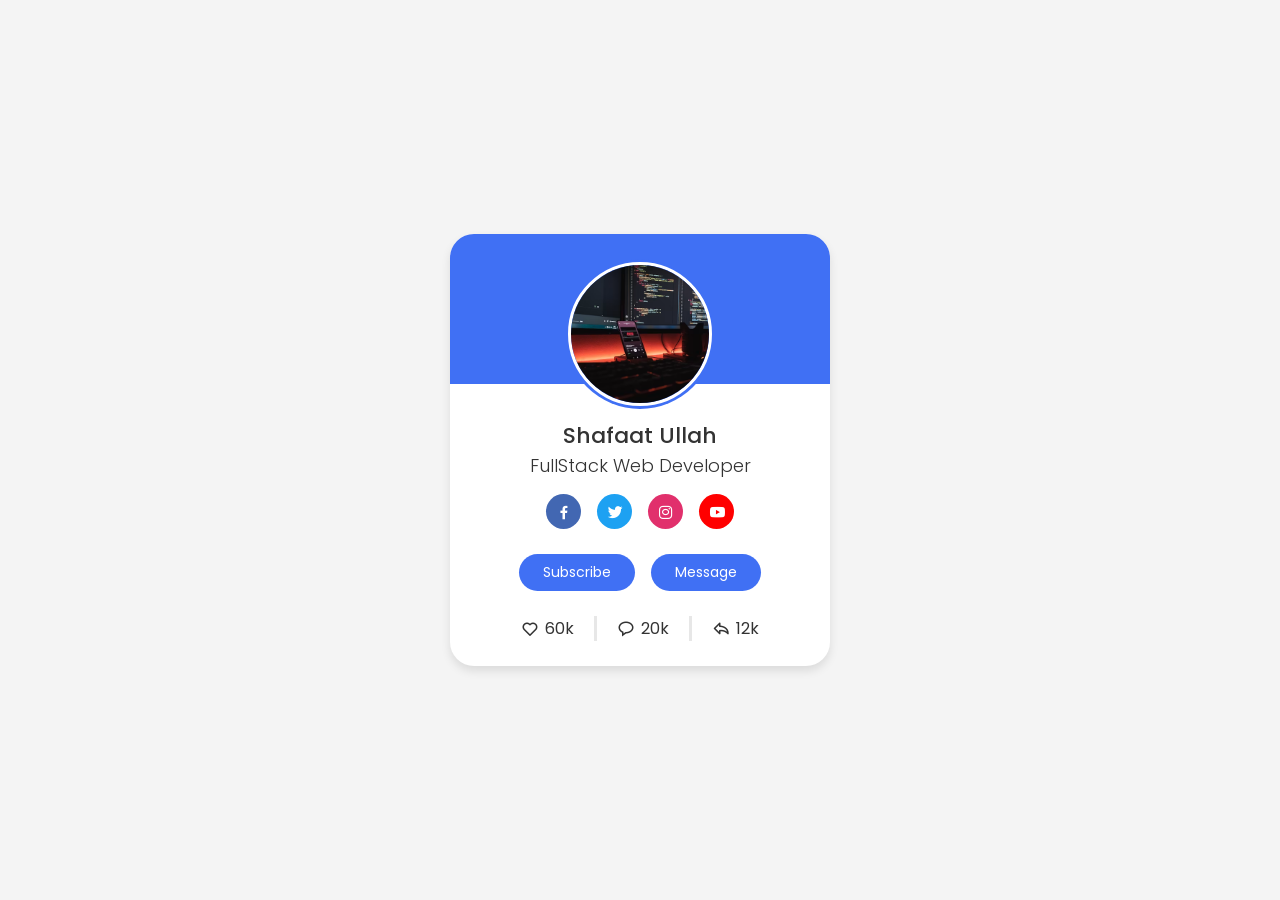
<file: 1 - Profile Card/index.html>
<!DOCTYPE html>
<html lang="en">
<head>
    <meta charset="UTF-8">
    <meta name="viewport" content="width=device-width, initial-scale=1.0">
    <title>Profile Card</title>
    <link href="https://unpkg.com/boxicons@2.1.2/css/boxicons.min.css" rel="stylesheet">
    <link rel="stylesheet" href="style.css">
</head>
<body>
    <div class="profile-card">
        <div class="profile-photo">
            <img src="photo-1.avif" alt="My Profile Pic">
        </div>
        <div class="intro">
            <span class="name">Shafaat Ullah</span>
            <span class="job">FullStack Web Developer</span>
        </div>
        <div class="social-media">
            <a href="#" style="background: #4267b2;" class="link">
                <i class="bx bxl-facebook"></i>
            </a>
            <a href="#" style="background: #1da1f2;" class="link">
                <i class="bx bxl-twitter"></i>
            </a>
            <a href="#" style="background: #e1306c;" class="link">
                <i class="bx bxl-instagram"></i>
            </a>
            <a href="#" style="background: #ff0000;" class="link">
                <i class="bx bxl-youtube"></i>
            </a>
        </div>
        <div class="buttons">
            <button class="button">Subscribe</button>
            <button class="button">Message</button>
        </div>
        <div class="analytics">
            <div class="analysis">
                <i class="bx bx-heart"></i>
                <span>60k</span>
            </div>
            <div class="analysis">
                <i class="bx bx-message-rounded"></i>
                <span>20k</span>
            </div>
            <div class="analysis">
                <i class="bx bx-share"></i>
                <span>12k</span>
            </div>
        </div>
    </div>
</body>
</html>
</file>
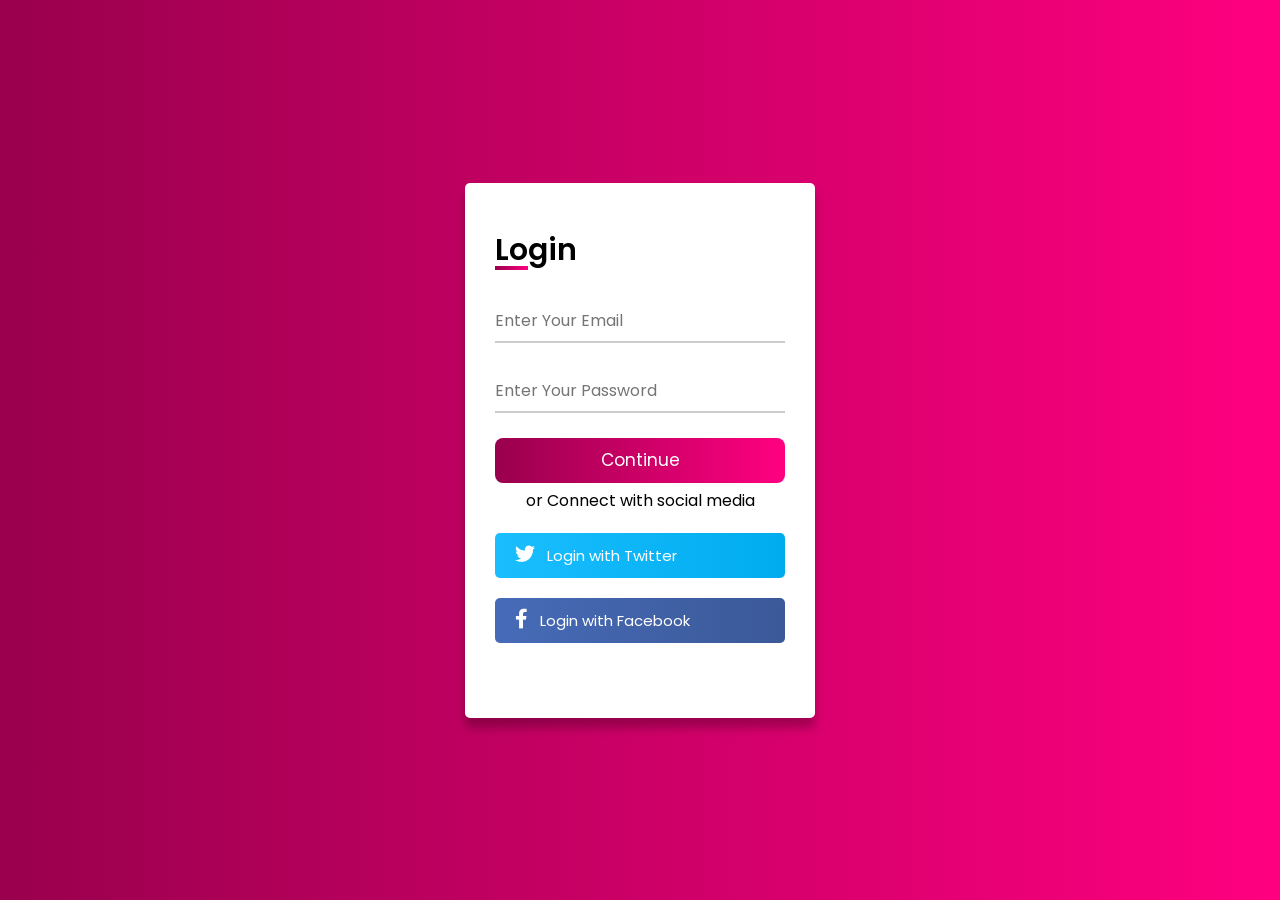
<file: 11 - Animated Login Form/index.html>
<!DOCTYPE html>
<html lang="en">
<head>
    <meta charset="UTF-8">
    <meta name="viewport" content="width=device-width, initial-scale=1.0">
    <title>Animated Login Form</title>
    <link rel="stylesheet" href="style.css">
    <link rel="stylesheet" href="https://cdnjs.cloudflare.com/ajax/libs/font-awesome/5.15.2/css/all.min.css"/>
</head>
<body>
    <div class="container">
        <form action="#">
            <div class="title">Login</div>
            <div class="input-box">
                <input type="text" placeholder="Enter Your Email">
                <div class="underline"></div>
            </div>
            <div class="input-box">
                <input type="password" placeholder="Enter Your Password">
                <div class="underline"></div>
            </div>
            <div class="input-box button">
                <input type="submit" value="Continue">
            </div>
        </form>
        <div class="option">or Connect with social media</div>
        <div class="twitter">
            <a href="#"><i class="fab fa-twitter"></i>Login with Twitter</a>
        </div>
        <div class="facebook">
            <a href="#"><i class="fab fa-facebook-f"></i>Login with Facebook</a>
        </div>
    </div>
</body>
</html>
</file>
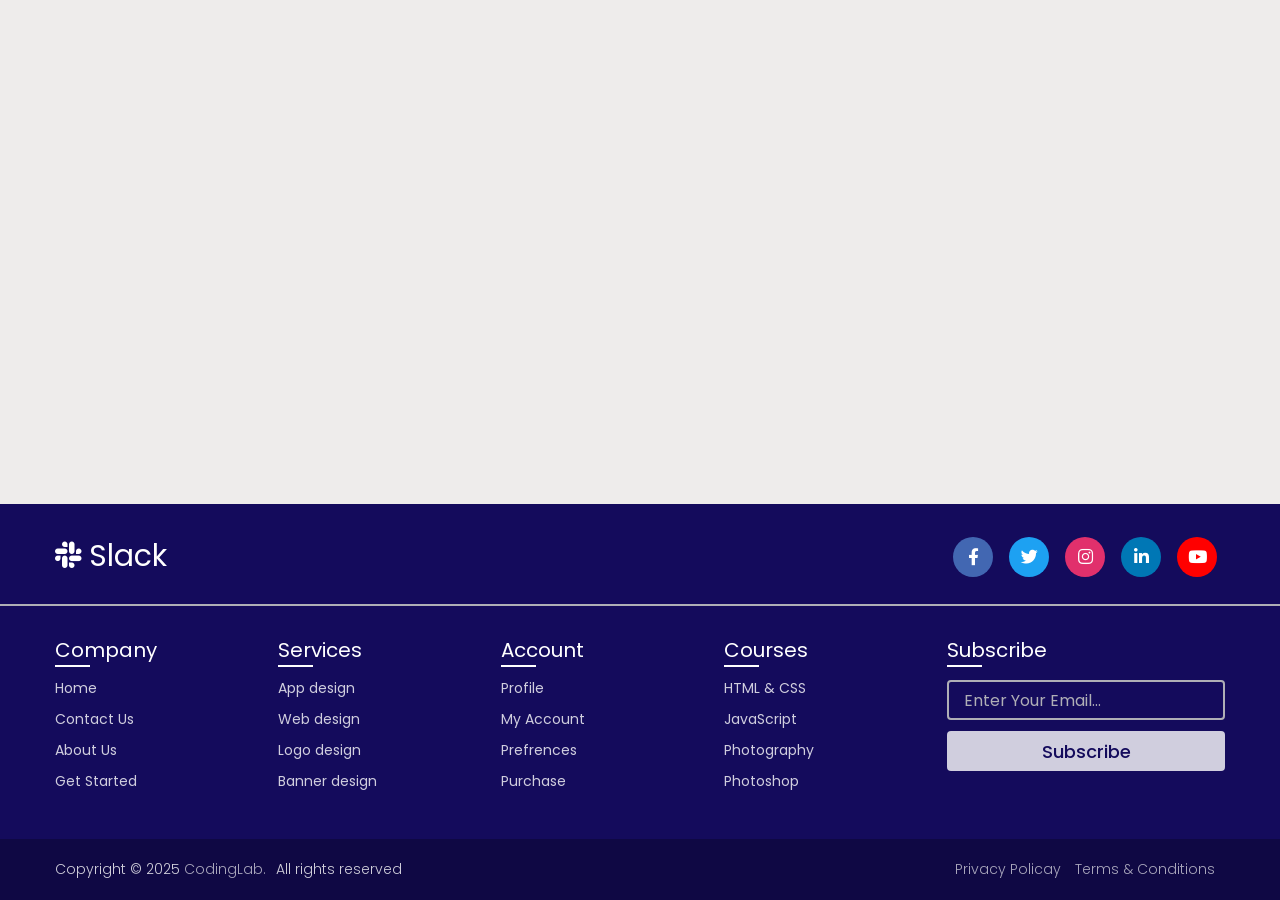
<file: 12 - Responsive Footer/index.html>
<!DOCTYPE html>
<html lang="en">
<head>
    <meta charset="UTF-8">
    <meta name="viewport" content="width=device-width, initial-scale=1.0">
    <title>Responsive Footer</title>
    <link rel="stylesheet" href="style.css">
    <link rel="stylesheet" href="https://cdnjs.cloudflare.com/ajax/libs/font-awesome/5.15.2/css/all.min.css"/>
</head>
<body>
    <footer>
        <div class="content">
            <div class="top">
                <div class="logo-details">
                    <i class="fab fa-slack"></i>
                    <span class="logo-name">Slack</span>
                </div>
                <div class="media-icons">
                    <a href="#"><i class="fab fa-facebook-f"></i></a>
                    <a href="#"><i class="fab fa-twitter"></i></a>
                    <a href="#"><i class="fab fa-instagram"></i></a>
                    <a href="#"><i class="fab fa-linkedin-in"></i></a>
                    <a href="#"><i class="fab fa-youtube"></i></a>
                </div>
            </div>
            <div class="link-boxes">
                <ul class="box">
                    <li class="link-name">Company</li>
                    <li><a href="#">Home</a></li>
                    <li><a href="#">Contact Us</a></li>
                    <li><a href="#">About Us</a></li>
                    <li><a href="#">Get Started</a></li>
                </ul>
                <ul class="box">
                    <li class="link-name">Services</li>
                    <li><a href="#">App design</a></li>
                    <li><a href="#">Web design</a></li>
                    <li><a href="#">Logo design</a></li>
                    <li><a href="#">Banner design</a></li>
                </ul>
                <ul class="box">
                    <li class="link-name">Account</li>
                    <li><a href="#">Profile</a></li>
                    <li><a href="#">My Account</a></li>
                    <li><a href="#">Prefrences</a></li>
                    <li><a href="#">Purchase</a></li>
                </ul>
                <ul class="box">
                    <li class="link-name">Courses</li>
                    <li><a href="#">HTML & CSS</a></li>
                    <li><a href="#">JavaScript</a></li>
                    <li><a href="#">Photography</a></li>
                    <li><a href="#">Photoshop</a></li>
                </ul>
                <ul class="box input-box">
                    <li class="link-name">Subscribe</li>
                    <li><input type="email" placeholder="Enter Your Email..."></li>
                    <li><input type="button" value="Subscribe"></li>
                </ul>
            </div>
        </div>
        <div class="bottom-details">
            <div class="bottom-text">
                <span class="copyright">Copyright &#169; 2025 <a href="#">CodingLab.</a>All rights reserved</span>
                <span class="privacy">
                    <a href="#">Privacy Policay</a>
                    <a href="#">Terms & Conditions</a>
                </span>
            </div>
        </div>
    </footer>
</body>
</html>
</file>
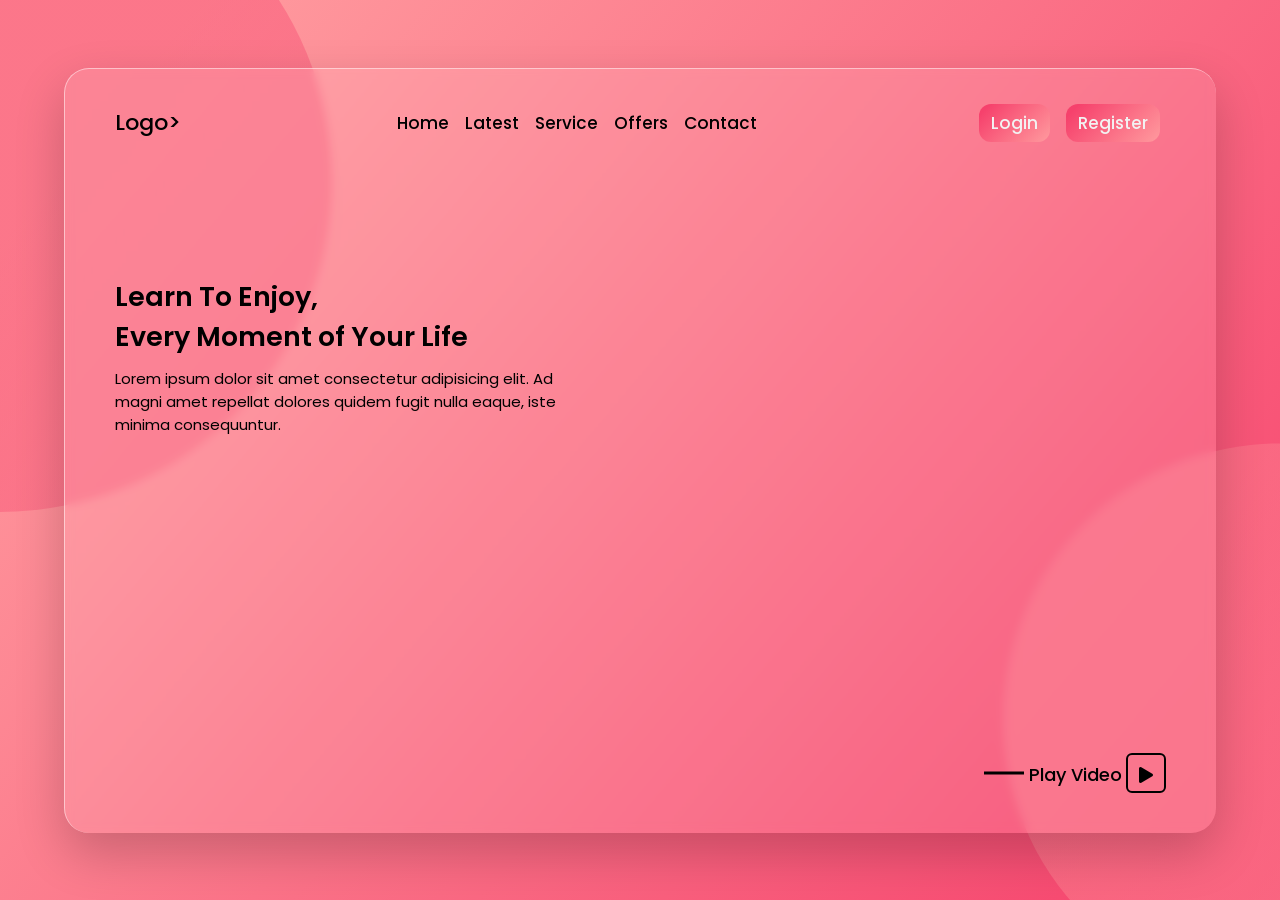
<file: 13 - Glassmorphism Website/index.html>
<!DOCTYPE html>
<html lang="en">
<head>
    <meta charset="UTF-8">
    <meta name="viewport" content="width=device-width, initial-scale=1.0">
    <title>GlassMorphism Site</title>
    <link rel="stylesheet" href="style.css">
    <link rel="stylesheet" href="https://cdnjs.cloudflare.com/ajax/libs/font-awesome/5.15.2/css/all.min.css"/>
</head>
<body>
    <header>
        <div class="navbar">
            <div class="logo"><a href="#">Logo></a></div>
            <ul>
                <li><a href="#">Home</a></li>
                <li><a href="#">Latest</a></li>
                <li><a href="#">Service</a></li>
                <li><a href="#">Offers</a></li>
                <li><a href="#">Contact</a></li>
            </ul>
            <div class="buttons">
                <input type="button" value="Login">
                <input type="button" value="Register">
            </div>
        </div>
        <div class="text-content">
            <h2>Learn To Enjoy, <br>Every Moment of Your Life</h2>
            <p>Lorem ipsum dolor sit amet consectetur adipisicing elit. Ad magni amet repellat dolores quidem fugit nulla eaque, iste minima consequuntur.</p>
        </div>
        <div class="play-button">
            <span class="play">Play Video</span>
            <i class="fas fa-play" onclick="click()"></i>
        </div>
    </header>
</body>
</html>
</file>
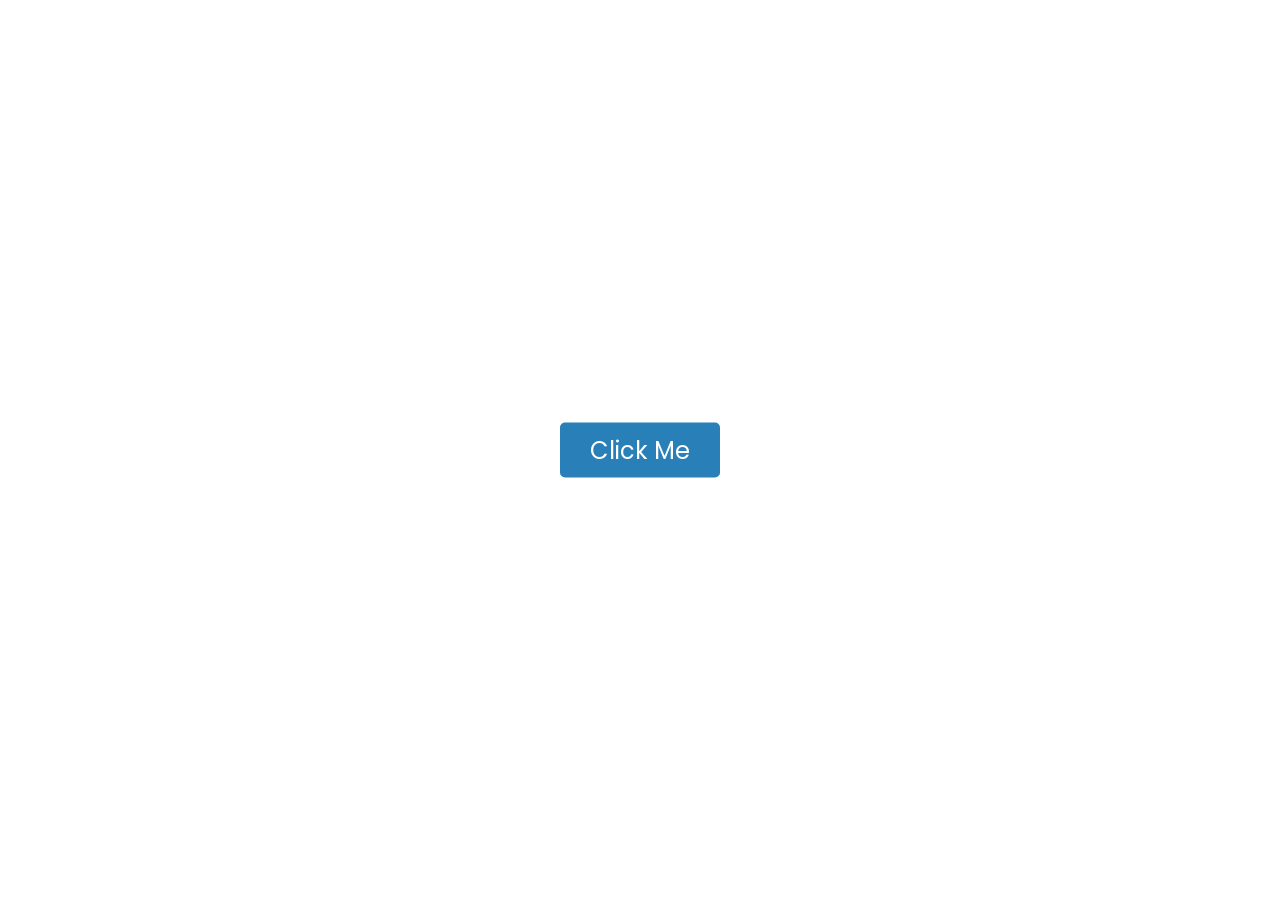
<file: 15 - Pop Up Model/index.html>
<!DOCTYPE html>
<html lang="en">
<head>
    <meta charset="UTF-8">
    <meta name="viewport" content="width=device-width, initial-scale=1.0">
    <title>Popup Model</title>
    <link rel="stylesheet" href="style.css">
    <link rel="stylesheet" href="https://cdnjs.cloudflare.com/ajax/libs/font-awesome/5.15.2/css/all.min.css"/>
</head>
<body>
    <input type="checkbox" id="check">
    <label class="show-btn" for="check">Click Me</label>
    <div class="background"></div>
    <div class="alert-box">
        <div class="icon">
            <i class="fas fa-exclamation"></i>
        </div>
        <header>Confirm</header>
        <p>Are you sure you want to permanentlyl delete this photo?</p>
        <div class="btns">
            <label for="check">Yes, Delete!</label>
            <label for="check">Cancel</label>
        </div>
    </div>
</body>
</html>
</file>
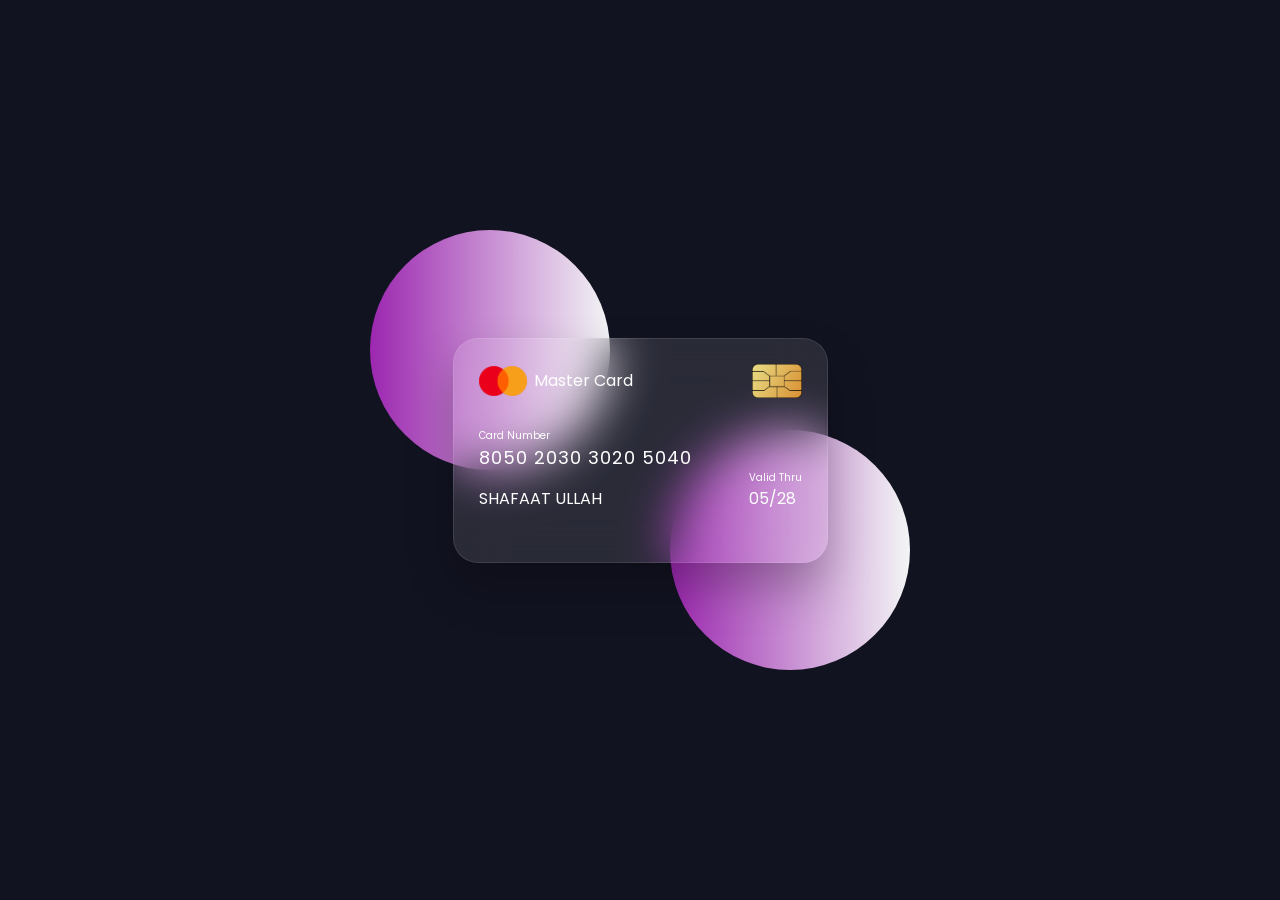
<file: 2- Flipping Card Ui/index.html>
<!DOCTYPE html>
<html lang="en">
<head>
    <meta charset="UTF-8">
    <meta name="viewport" content="width=device-width, initial-scale=1.0">
    <title>Flipping Card UI</title>
    <link rel="stylesheet" href="style.css">
</head>
<body>
    <section>
        <div class="container">
            <div class="card front-face">
                <header>
                    <span class="logo">
                        <img src="images/logo.png" alt="Logo">
                        <h5>Master Card</h5>
                    </span>
                    <img src="images/chip.png" class="chip" alt="Chip">
                </header>

                <div class="card-details">
                    <div class="name-number">
                        <h6>Card Number</h6>
                        <h5 class="number">8050 2030 3020 5040</h5>
                        <h5 class="name">SHAFAAT ULLAH</h5>
                    </div>

                    <div class="validity">
                        <h6>Valid Thru</h6>
                        <h5>05/28</h5>
                    </div>
                </div>
            </div>

            <div class="card back-face">
                <h6>
                    For customer service call +977 4343 3433 or email at mastercard@gmail.com
                </h6>
                <span class="magnetic-strip"></span>
                <div class="signature"><i>005</i></div>
                <h5>Lorem ipsum dolor sit amet consectetur adipisicing elit. Dicta deserunt doloremque a, quos, perferendis architecto deleniti incidunt quis sint quo ratione veritatis eum vel rerum. Soluta, rerum? Earum, minus a.
                </h5>
            </div>
        </div>
    </section>
</body>
</html>
</file>
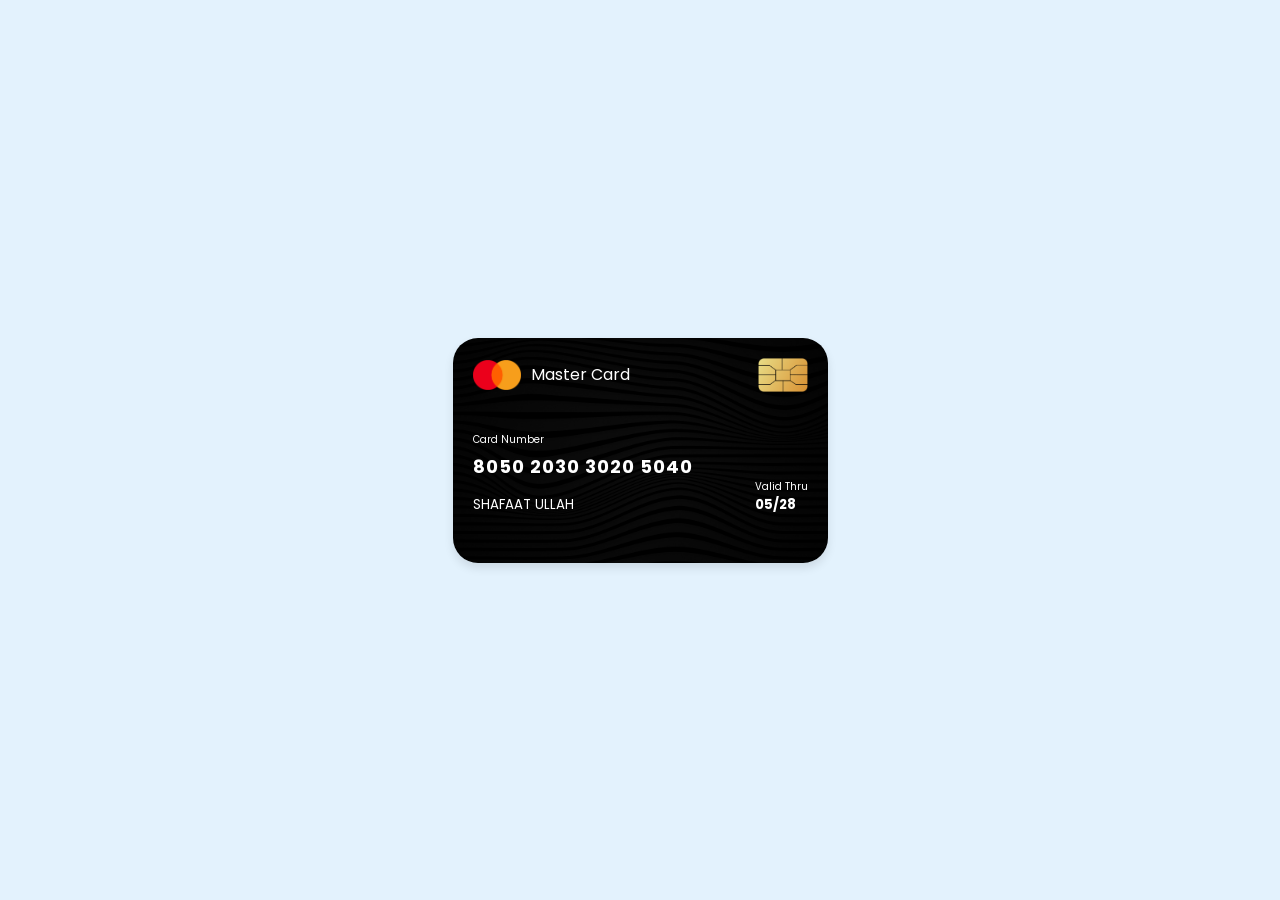
<file: 3 - Credit Card Ui/index.html>
<!DOCTYPE html>
<html lang="en">
<head>
    <meta charset="UTF-8">
    <meta name="viewport" content="width=device-width, initial-scale=1.0">
    <title>Credit Card Ui</title>
    <link rel="stylesheet" href="style.css">
</head>
<body>
    <div class="container">
        <div class="card">
            <header>
                    <span class="logo">
                        <img src="images/logo.png" alt="Logo">
                        <h5>Master Card</h5>
                    </span>
                    <img src="images/chip.png" class="chip" alt="Chip">  
            </header>

            <div class="card-detail">
                <div class="name-number">
                    <h6>Card Number</h6>
                    <h5 class="number">8050 2030 3020 5040</h5>
                    <h5 class="name">SHAFAAT ULLAH</h5>
                </div>

                <div class="validity">
                    <h6>Valid Thru</h6>
                    <h5>05/28</h5>
                </div>
            </div>
        </div>
    </div>
</body>
</html>
</file>
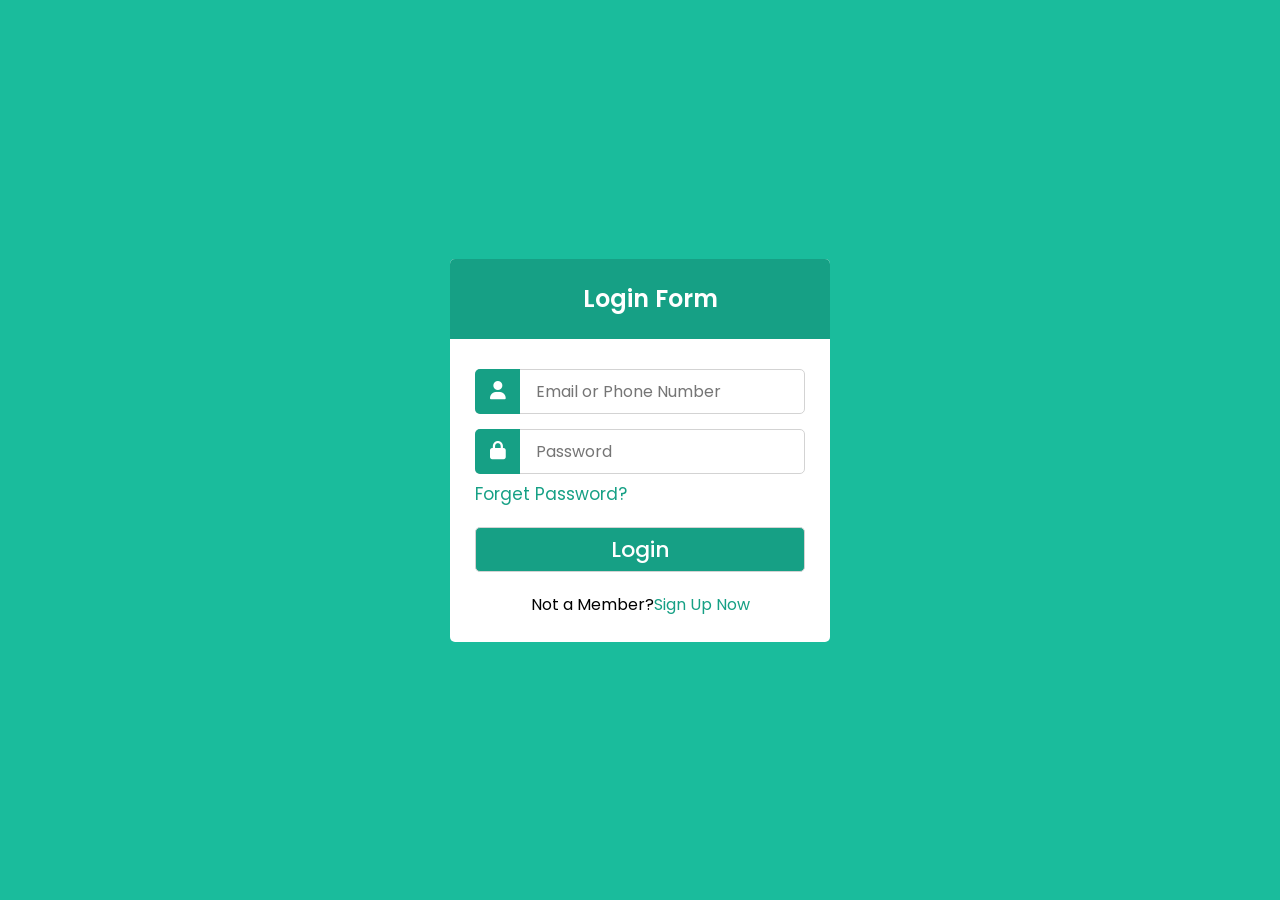
<file: 5 - Login Form/index.html>
<!DOCTYPE html>
<html lang="en">
<head>
    <meta charset="UTF-8">
    <meta name="viewport" content="width=device-width, initial-scale=1.0">
    <title>Login Form</title>
    <link rel="stylesheet" href="style.css">
    <!-- Font Awesome CDN link for icons -->
    <link rel="stylesheet" href="https://cdnjs.cloudflare.com/ajax/libs/font-awesome/6.6.0/css/all.min.css" />
</head>
<body>
    <div class="wrapper">
        <div class="title">
            <span>Login Form</span>
        </div>
        <form action="#">
            <div class="row">
                <i class="fas fa-user"></i>
                <input type="email" placeholder="Email or Phone Number" required>
            </div>
            <div class="row">
                <i class="fas fa-lock"></i>
                <input type="email" placeholder="Password" required>
            </div>
            <div class="pass">
                <a href="#">Forget Password?</a>
            </div>
            <div class="row button">
                <input type="submit" value="Login">
            </div>
            <div class="signup-link">Not a Member?<a href="#">Sign Up Now</a></div>
        </form>
    </div>
</body>
</html>
</file>
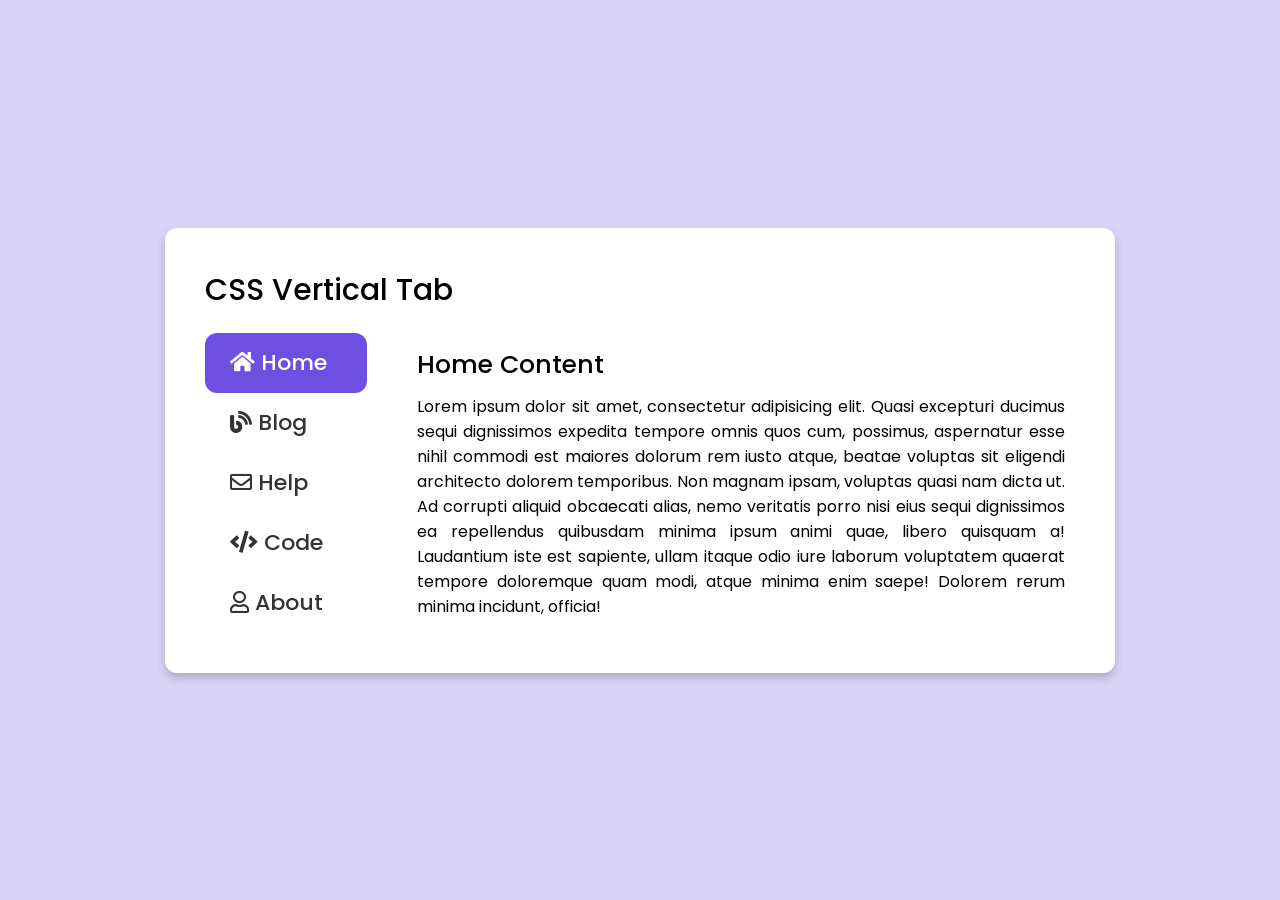
<file: 9 - Tab/index.html>
<!DOCTYPE html>
<html lang="en">
<head>
    <meta charset="UTF-8">
    <meta name="viewport" content="width=device-width, initial-scale=1.0">
    <title>Tab</title>
    <link rel="stylesheet" href="style.css">
    <!-- Fontawesome CDN Link -->
    <link rel="stylesheet" href="https://cdnjs.cloudflare.com/ajax/libs/font-awesome/5.15.2/css/all.min.css"/>
</head>
<body>
    <div class="container">
        <div class="main-title">CSS Vertical Tab</div>
        <div class="content">
            <input type="radio" id="home" checked name="indicator">
            <input type="radio" id="blog" name="indicator">
            <input type="radio" id="help" name="indicator">
            <input type="radio" id="code" name="indicator">
            <input type="radio" id="about" name="indicator">
            <div class="list">
                <label for="home" class="home">
                    <i class="fas fa-home"></i>
                    <span class="topic">Home</span>
                </label>
                <label for="blog" class="blog">
                    <i class="fas fa-blog"></i>
                    <span class="topic">Blog</span>
                </label>
                <label for="help" class="help">
                    <i class="far fa-envelope"></i>
                    <span class="topic">Help</span>
                </label>
                <label for="code" class="code">
                    <i class="fas fa-code"></i>
                    <span class="topic">Code</span>
                </label>
                <label for="about" class="about">
                    <i class="far fa-user"></i>
                    <span class="topic">About</span>
                </label>
                <div class="indicator"></div>
            </div>

            <div class="text-content">
                <div class="home text">
                    <div class="title">Home Content</div>
                    <p>Lorem ipsum dolor sit amet, consectetur adipisicing elit. Quasi excepturi ducimus sequi dignissimos expedita tempore omnis quos cum, possimus, aspernatur esse nihil commodi est maiores dolorum rem iusto atque, beatae voluptas sit eligendi architecto dolorem temporibus. Non magnam ipsam, voluptas quasi nam dicta ut. Ad corrupti aliquid obcaecati alias, nemo veritatis porro nisi eius sequi dignissimos ea repellendus quibusdam minima ipsum animi quae, libero quisquam a! Laudantium iste est sapiente, ullam itaque odio iure laborum voluptatem quaerat tempore doloremque quam modi, atque minima enim saepe! Dolorem rerum minima incidunt, officia!</p>
                </div>
                <div class="blog text">
                    <div class="title">Blog Content</div>
                    <p>Lorem ipsum dolor sit amet, consectetur adipisicing elit. Quasi excepturi ducimus sequi dignissimos expedita tempore omnis quos cum, possimus, aspernatur esse nihil commodi est maiores dolorum rem iusto atque, beatae voluptas sit eligendi architecto dolorem temporibus. Non magnam ipsam, voluptas quasi nam dicta ut. Ad corrupti aliquid obcaecati alias, nemo veritatis porro nisi eius sequi dignissimos ea repellendus quibusdam minima ipsum animi quae, libero quisquam a! Laudantium iste est sapiente, ullam itaque odio iure laborum voluptatem quaerat tempore doloremque quam modi, atque minima enim saepe! Dolorem rerum minima incidunt, officia!</p>
                </div>
                <div class="help text">
                    <div class="title">Help Content</div>
                    <p>Lorem ipsum dolor sit amet, consectetur adipisicing elit. Quasi excepturi ducimus sequi dignissimos expedita tempore omnis quos cum, possimus, aspernatur esse nihil commodi est maiores dolorum rem iusto atque, beatae voluptas sit eligendi architecto dolorem temporibus. Non magnam ipsam, voluptas quasi nam dicta ut. Ad corrupti aliquid obcaecati alias, nemo veritatis porro nisi eius sequi dignissimos ea repellendus quibusdam minima ipsum animi quae, libero quisquam a! Laudantium iste est sapiente, ullam itaque odio iure laborum voluptatem quaerat tempore doloremque quam modi, atque minima enim saepe! Dolorem rerum minima incidunt, officia!</p>
                </div>
                <div class="code text">
                    <div class="title">Code Content</div>
                    <p>Lorem ipsum dolor sit amet, consectetur adipisicing elit. Quasi excepturi ducimus sequi dignissimos expedita tempore omnis quos cum, possimus, aspernatur esse nihil commodi est maiores dolorum rem iusto atque, beatae voluptas sit eligendi architecto dolorem temporibus. Non magnam ipsam, voluptas quasi nam dicta ut. Ad corrupti aliquid obcaecati alias, nemo veritatis porro nisi eius sequi dignissimos ea repellendus quibusdam minima ipsum animi quae, libero quisquam a! Laudantium iste est sapiente, ullam itaque odio iure laborum voluptatem quaerat tempore doloremque quam modi, atque minima enim saepe! Dolorem rerum minima incidunt, officia!</p>
                </div>
                <div class="about text">
                    <div class="title">About Content</div>
                    <p>Lorem ipsum dolor sit amet, consectetur adipisicing elit. Quasi excepturi ducimus sequi dignissimos expedita tempore omnis quos cum, possimus, aspernatur esse nihil commodi est maiores dolorum rem iusto atque, beatae voluptas sit eligendi architecto dolorem temporibus. Non magnam ipsam, voluptas quasi nam dicta ut. Ad corrupti aliquid obcaecati alias, nemo veritatis porro nisi eius sequi dignissimos ea repellendus quibusdam minima ipsum animi quae, libero quisquam a! Laudantium iste est sapiente, ullam itaque odio iure laborum voluptatem quaerat tempore doloremque quam modi, atque minima enim saepe! Dolorem rerum minima incidunt, officia!</p>
                </div>
                </div>
        </div>
    </div>
</body>
</html>
</file>
<file: 1 - Profile Card/style.css>
@import url("https://fonts.googleapis.com/css2?family=Poppins:wght@300;400;500;600&display=swap");
*{
    margin: 0;
    padding: 0;
    box-sizing: border-box;
    font-family: "Poppins", sans-serif;
}
body{
    width: 100%;
    height: 100vh;
    display: flex;
    align-items: center;
    justify-content: center;
    background: #f4f4f4;
}
.profile-card{
    position: relative;
    max-width: 380px;
    width: 100%;
    display: flex;
    flex-direction: column;
    align-items: center;
    background-color: #fff;
    border-radius: 24px;
    padding: 25px;
    z-index: 2;
    box-shadow: 0 5px 10px rgba(0, 0, 0, 0.1);
}
.profile-card::before{
    content: '';
    position: absolute;
    top: 0;
    width: 100%;
    height: 150px;
    background-color: #4070f4;
    border-radius: 24px 24px 0 0;
    z-index: -1;
}
.profile-photo{
    width: 150px;
    height: 150px;
    background: #4070f4;
    padding: 3px;
    border-radius: 50%;
    margin-bottom: 10px;
    img{
        width: 100%;
        height: 100%;
        object-fit: cover;
        border-radius: 50%;
        border: 3px solid #fff;
    }
}
.intro{
    display: flex;
    flex-direction: column;
    align-items: center;
    color: #333;
    .name{
        font-size: 22px;
        font-weight: 500;
    }
    .job{
        font-size: 18px;
        font-weight: 300;
    }
}
.social-media{
    display: flex;
    align-items: center;
    margin-top: 15px;
}
.social-media .link{
    display: flex;
    align-items: center;
    justify-content: center;
    width: 35px;
    height: 35px;
    border-radius: 50%;
    font-size: 18px;
    color: #fff;
    text-decoration: none;
    margin: 0 8px;
}
.buttons{
    display: flex;
    align-items: center;
    margin-top: 25px;
}
.buttons button{
    font-size: 14px;
    font-weight: 400;
    padding: 8px 24px;
    border-radius: 24px;
    border: none;
    background-color: #4070f4;
    color: #fff;
    margin: 0 8px;
    cursor: pointer;
    transition: all 0.3s ease;
    &:hover{
        background-color: #0e4bf1;
    }
}
.analytics{
    margin-top: 25px;
    display: flex;
    align-items: center;
}
.analysis{
    display: flex;
    align-items: center;
    padding: 0 20px;
    color: #333;
    border-right: 3px solid #e7e7e7;
    i{
        font-size: 18px;
        margin-right: 6px;
    }
}
.analysis:last-child{
    border: none;
}
</file>
<file: 11 - Animated Login Form/style.css>
@import url('https://fonts.googleapis.com/css2?family=Poppins:wght@200;300;400;500;600;700&display=swap');
*{
  margin: 0;
  padding: 0;
  box-sizing: border-box;
  font-family: 'Poppins',sans-serif;
}
html,body{
    display: grid;
    place-items: center;
    height: 100vh;
    width: 100%;
    background: linear-gradient(to right, #99004D 0%, #ff0080 100%);
}
.container{
    max-width: 350px;
    width: 100%;
    background: #fff;
    padding: 25px 30px;
    border-radius: 5px;
    box-shadow: 0 10px 10px rgba(0, 0, 0, 0.25);
}
.title{
    font-size: 30px;
    font-weight: 600;
    margin: 20px 0 10px 0;
    position: relative;
}
.title::after{
    content: '';
    position: absolute;
    left: 0;
    bottom: 3px;
    width: 33px;
    height: 4px;
    background: linear-gradient(to right, #99004D 0%, #ff0080 100%);
}
.input-box{
    position: relative;
    width: 100%;
    height: 45px;
    margin-top: 25px;
}
.input-box input{
    width: 100%;
    height: 100%;
    border: none;
    outline: none;
    font-size: 16px;
}
.underline::before{
    content: '';
    position: absolute;
    left: 0;
    bottom: 0;
    width: 100%;
    height: 2px;
    background-color: #ccc;
}
.underline::after{
    content: '';
    position: absolute;
    left: 0;
    bottom: 0;
    width: 100%;
    height: 2px;
    background: linear-gradient(to right, #99004D 0%, #ff0080 100%);
    transform: scaleX(0);
    transform-origin: left;
    transition: all 0.3s ease;
}
.input-box input:focus ~ .underline::after{
    transform: scaleX(1);
    transform-origin: left;
}
.button input{
    font-size: 17px;
    color: #fff;
    border-radius: 8px;
    background: linear-gradient(to right, #99004D 0%, #ff0080 100%);
    cursor: pointer;
    transition: all 0.3s ease;
    &:hover{
        background: linear-gradient(to left, #99004D 0%, #ff0080 100%);
        letter-spacing: 1px;
    }
}
.option{
    font-size: 16px;
    margin-top: 5px;
    text-align: center;
}
.twitter a, .facebook a{
    display: block;
    height: 45px;
    width: 100%;
    font-size: 15px;
    text-decoration: none;
    color: #fff;
    padding-left: 20px;
    line-height: 45px;
    border-radius: 5px;
}
.twitter i, .facebook i{
    padding-right: 12px;
    font-size: 20px;
}
.twitter a{
    margin: 20px 0 15px 0;
    background: linear-gradient(to left, #00acee 0%, #1abeff 100%);
}
.twitter a:hover{
    background: linear-gradient(to right, #00acee 0%, #1abeff 100%);
}
.facebook a{
    margin: 20px 0 50px 0;
    background: linear-gradient(to left, #3b5998 0%, #476bb8 100%);
}
.facebook a:hover{
    background: linear-gradient(to right, #3b5998 0%, #476bb8 100%);
}
</file>
<file: 12 - Responsive Footer/style.css>
@import url('https://fonts.googleapis.com/css2?family=Poppins:wght@200;300;400;500;600;700&display=swap');
*{
  margin: 0;
  padding: 0;
  box-sizing: border-box;
  font-family: 'Poppins',sans-serif;
}
body{
    height: 100vh;
    width: 100%;
    background: #EEECEB;
}
footer{
    position: fixed;
    bottom: 0;
    left: 0;
    width: 100%;
    background: #140B5C;
}
footer::before{
    content: '';
    position: absolute;
    top: 100px;
    height: 1.5px;
    width: 100%;
    background: #AFAFB6;
}
.content{
    max-width: 1250px;
    margin: auto;
    padding: 30px 40px 40px 40px;
}
.top{
    display: flex;
    align-items: center;
    justify-content: space-between;
    margin-bottom: 50px;
}
.logo-details{
    font-size: 30px;
    color: #fff;
}
.media-icons{
    display: flex;
}
.media-icons a{
    width: 40px;
    height: 40px;
    margin: 0 8px;
    border-radius: 50%;
    color: #fff;
    font-size: 17px;
    text-align: center;
    line-height: 40px;
    text-decoration: none;
    transition: all 0.3s ease;
}
.media-icons a:first-child {
    background-color: #4267B2;
    &:hover{
        color: #4267B2;
        background: #fff;
    }
}
.media-icons a:nth-child(2){
    background-color: #1DA1F2;
    &:hover{
        color: #1DA1F2;
        background: #fff;
    }
}
.media-icons a:nth-child(3){
    background-color: #E1306C;
    &:hover{
        color: #E1306C;
        background: #fff;
    }
}
.media-icons a:nth-child(4){
    background-color: #0077B5;
    &:hover{
        color: #0077B5;
        background: #fff;
    }
}
.media-icons a:nth-child(5){
    background-color: #FF0000;
    &:hover{
        color: #FF0000;
        background: #fff;
    }
}
.link-boxes{
    display: flex;
    justify-content: space-between;
}
.box{
    width: calc(100%/5 - 10px);
}
.box li{
    list-style: none;
    margin: 6px 0;
}
.box li a{
    text-decoration: none;
    font-size: 14px;
    font-weight: 400;
    color: #fff;
    opacity: 0.8;
    transition: all 0.3s ease;
}
.box li a:hover{
    opacity: 1;
    text-decoration: underline;
}

.box .link-name{
    color: #fff;
    font-size: 20px;
    font-weight: 400;
    margin-bottom: 10px;
    position: relative;
}
.box .link-name::before{
    content: '';
    position: absolute;
    left: 0;
    bottom: -2px;
    height: 2px;
    width: 35px;
    background-color: #fff;
}
.input-box{
    margin-right: 55px;
}
.input-box input{
    height: 40px;
    width: calc(100% + 55px);
    outline: none;
    border: 2px solid #AFAFB6;
    border-radius: 4px;
    background: #140B5C;
    padding: 0 15px;
    font-size: 15px;
    color: #fff;
    margin-top: 5px;
}
.input-box input::placeholder{
    color: #AFAFB6;
    font-size: 16px;
}
.input-box input[type = "button"]{
    background: #fff;
    color: #140B5C;
    border: none;
    font-size: 18px;
    font-weight: 500;
    margin: 5px 0;
    opacity: 0.8;
    transition: all 0.3s ease;
    cursor: pointer;
    &:hover{
        opacity: 1;
    }
}
.bottom-details{
    width: 100%;
    background: #0F0844;
}
.bottom-text{
    max-width: 1250px;
    width: 100%;
    margin: auto;
    padding: 20px 40px;
    display: flex;
    align-items: center;
    justify-content: space-between;
}
.bottom-text span, .bottom-text a{
    font-size: 14px;
    font-weight: 300;
    color: #fff;
    opacity: 0.8;
    text-decoration: none;
    transition: all 0.3s ease;
}
.bottom-text a{
    margin-right: 10px;
}
.bottom-text a:hover{
    opacity: 1;
    text-decoration: underline;
}

@media  (max-width: 900px){
    footer{
        position: relative;
    }
    .link-boxes{
        flex-wrap: wrap;
    }
    .input-box{
        width: 40%;
        margin-top: 10px;
    }
}
@media  (max-width: 700px){
    .logo-details{
        font-size: 25px;
    }
    .media-icons a{
        height: 30px;
        width: 30px;
        line-height: 30px;
        font-size: 14px;
    }
    .box{
        width: calc(100%/3 - 10px);
    }
    .input-box{
        width: 60%;
    }
    .bottom-text span, .bottom-text a{
        font-size: 12px;
    }
}
@media  (max-width: 500px){
    .top{
        flex-direction: column;
    }
    footer::before{
        top: 145px;
    }
    .media-icons{
        margin-top: 16px;
    }
    .box{
        width: calc(100%/2 - 10px);
        margin: 6px 0;
    }
    .input-box{
        width: 80%;
    }
    .bottom-text span, .bottom-text a{
        font-size: 12px;
    }
}
</file>
<file: 13 - Glassmorphism Website/style.css>
@import url('https://fonts.googleapis.com/css2?family=Poppins:wght@200;300;400;500;600;700&display=swap');
*{
  margin: 0;
  padding: 0;
  box-sizing: border-box;
  font-family: 'Poppins',sans-serif;
  transition: all 0.3s ease;
}
body{
    display: flex;
    align-items: center;
    justify-content: center;
    height: 100vh;
    width: 100%;
    background: linear-gradient(130deg, #ff9a9e 10%, #F6416C 100%);
}
body::before,body::after{
    content: '';
    position: absolute;
    height: 100%;
    width: 100%;
    top: 0;
    left: 0;
    opacity: 0.4;
}
body::before{
    background: linear-gradient(130deg, #F6416C 10%, #ff9a9e 100%);
    clip-path: circle(30% at left 20%);
}
body::after{
    background: linear-gradient(130deg, #F6416C 10%, #ff9a9e 100%);
    clip-path: circle(25% at right 80%);
}
header{
    height: 85vh;
    width: 90%;
    margin: auto;
    background: rgba(255, 255, 255, 0.1);
    backdrop-filter: blur(5px);
    box-shadow: 0 20px 50px rgba(0, 0, 0, 0.2);
    border-top: 1px solid rgba(255, 255, 255, 0.5);
    border-left: 1px solid rgba(255, 255, 255, 0.5);
    border-radius: 25px;
    position: relative;
    z-index: 10;
}
.navbar{
    width: 100%;
    display: flex;
    align-items: center;
    justify-content: space-between;
    padding: 35px 50px;
}
.logo a{
    text-decoration: none;
    font-size: 22px;
    font-weight: 500;
    color: #000;
}
.navbar ul{
    display: flex;
}
.navbar ul li{
    list-style: none;
    margin: 0 8px;
}
.navbar ul li a{
    text-decoration: none;
    font-size: 17px;
    font-weight: 500;
    color: #000;
    &:hover{
        color: #fff;
    }
}
.buttons input{
    font-size: 17px;
    font-weight: 500;
    color: #f2f2f2;
    padding: 6px 12px;
    margin: 0 6px;
    outline: none;
    background: linear-gradient(135deg, #F6416C 10%, #ff9a9e 100%);
    border: none;
    border-radius: 12px;
    cursor: pointer;
    &:hover{
        transform: scale(0.97);
    }
}
.text-content{
    width: 40%;
    margin: 100px 0 0 50px;
}
.text-content h2{
    font-size: 27px;
    font-weight: 600;
}
.text-content p{
    margin-top: 10px;
    font-size: 15px;
}
.play-button{
    position: absolute;
    right: 50px;
    bottom: 40px;
}
.play{
    font-size: 18px;
    font-weight: 500;
}
.play::before{
    content: '';
    position: absolute;
    top: 50%;
    left: -45px;
    transform: translateY(-50%);
    width: 40px;
    height: 3px;
    background: #000;
}
.play-button i{
    height: 40px;
    width: 40px;
    border: 2px solid #000;
    border-radius: 6px;
    text-align: center;
    line-height: 40px;
}
</file>
<file: 15 - Pop Up Model/style.css>
@import url('https://fonts.googleapis.com/css2?family=Poppins:wght@200;300;400;500;600;700&display=swap');
*{
  margin: 0;
  padding: 0;
  box-sizing: border-box;
  font-family: 'Poppins',sans-serif;
}
.show-btn{
    position: absolute;
    top: 50%;
    left: 50%;
    transform: translate(-50%, -50%);
    height: 55px;
    background: #2980b9;
    color: #fff;
    padding: 0 30px;
    font-size: 24px;
    font-weight: 400;
    line-height: 55px;
    border-radius: 5px;
    cursor: pointer;
    transition: all 0.3s ease;
}
.show-btn:hover{
    background: #2573a7;
}
.background{
    position: absolute;
    top: 0;
    left: 0;
    width: 100%;
    height: 100%;
    z-index: 1;
    background: rgba(0, 0, 0, 0.5);
    opacity: 0;
    pointer-events: none;
    transition: all 0.3s ease;
}
#check:checked ~ .background{
    opacity: 1;
    pointer-events: auto;
}
.alert-box{
    position: absolute;
    top: 50%;
    left: 50%;
    transform: translate(-50%, -50%);
    max-width: 450px;
    width: 100%;
    background: #fff;
    padding: 30px;
    display: flex;
    flex-direction: column;
    align-items: center;
    text-align: center;
    border-radius: 5px;
    opacity: 0;
    pointer-events: none;
    z-index: 5;
    transform: translate(-50%, -50%) scale(0.96);
    transition: all 0.3s ease;
}
#check{
    display: none;
}
#check:checked ~ .alert-box{
    opacity: 1;
    pointer-events: auto;
    transform: translate(-50%, -50%) scale(1);
}
.alert-box .icon{
    height: 100px;
    width: 100px;
    color: #f23b26;
    border: 3px solid #f23b26;
    border-radius: 50%;
    line-height: 97px;
    font-size: 45px;
}
.alert-box header{
    font-size: 35px;
    font-weight: 500;
    margin: 10px 0;
}
.alert-box p{
    font-size: 20px;
}
.alert-box .btns{
    margin-top: 20px;
}
.alert-box label{
    display: inline-flex;
    background: gray;
    height: 55px;
    padding: 0 30px;
    font-size: 20px;
    font-weight: 400;
    line-height: 55px;
    cursor: pointer;
    color: #fff;
    border-radius: 5px;
    margin: 0 10px;
    transition: all 0.3s ease;
}
.btns label:first-child{
    background: #2980b9;
}
.btns label:first-child:hover{
    background: #2573a7;
}
.btns label:last-child{
    background: #f23b26;
}
.btns label:last-child:hover{
    background: #d9210d;
}
</file>
<file: 2- Flipping Card Ui/style.css>
@import url("https://fonts.googleapis.com/css2?family=Poppins:wght@300;400;500;600&display=swap");
*{
    margin: 0;
    padding: 0;
    box-sizing: border-box;
    font-family: "Poppins", sans-serif;
}
section{
    position: relative;
    width: 100%;
    height: 100vh;
    display: flex;
    align-items: center;
    justify-content: center;
    background-color: #121321;
    color: #fff;
    perspective: 1000px;
}
section::before{
    content: '';
    position: absolute;
    width: 240px;
    height: 240px;
    border-radius: 50%;
    background: linear-gradient(90deg, #9c27b0, #f3f5f5);
    transform: translate(-150px, -100px);
}
section::after{
    content: '';
    position: absolute;
    width: 240px;
    height: 240px;
    border-radius: 50%;
    background: linear-gradient(90deg, #9c27b0, #f3f5f5);
    transform: translate(150px, 100px);
}
.container{
    position: relative;
    height: 225px;
    width: 375px;
    z-index: 10;
    transition: all 0.3s ease;
    transform-style: preserve-3d;
}
.container:hover{
    transform: rotateY(180deg);
}
.container .card{
    position: absolute;
    width: 100%;
    height: 100%;
    padding: 25px;
    background: rgba(255, 255, 255, 0.1);
    box-shadow: 0 25px 45px rgba(0, 0, 0, 0.25);
    border: 1px solid rgba(255, 255, 255, 0.1);
    border-radius: 25px;
    backdrop-filter: blur(25px);
    backface-visibility: hidden;
}
.front-face header, .front-face .logo{
    display: flex;
    align-items: center;
    justify-content: space-between;
}
.front-face .logo img{
    width: 48px;
    margin-right: 7px;
}
h5{
    font-size: 16px;
    font-weight: 400;
}
h6{
    font-size: 10px;
    font-weight: 400;
}
.front-face .chip{
    width: 50px;
}
.front-face .card-details{
    margin-top: 30px;
    display: flex;
    align-items: flex-end;
    justify-content: space-between;
}
.number{
    font-size: 18px;
    letter-spacing: 1px;
}
.name{
    margin-top: 15px;
}

.card.back-face{
    border: none;
    padding: 15px 25px 25px 25px;
    transform: rotateY(180deg);
}
.card.back-face h6{
    font-size: 8px;
}
.magnetic-strip{
    position: absolute;
    left: 0;
    top: 40px;
    width: 100%;
    height: 45px;
    background: #000;
}
.card.back-face .signature{
    display: flex;
    align-items: center;
    justify-content: flex-end;
    margin-top: 80px;
    height: 40px;
    width: 80%;
    border-radius: 6px;
    background: repeating-linear-gradient(#fff, #fff 3px, #efefef 0px, #efefef 9px);
}
.signature i{
    padding: 4px 6px;
    font-size: 12px;
    color: #000;
    background: #fff;
    border-radius: 4px;
    margin-right: -30px;
    z-index: -1;
}
.card.back-face h5{
    font-size: 8px;
    margin-top: 15px;
}
</file>
<file: 3 - Credit Card Ui/style.css>
@import url("https://fonts.googleapis.com/css2?family=Poppins:wght@300;400;500;600&display=swap");
*{
    margin: 0;
    padding: 0;
    box-sizing: border-box;
    font-family: "Poppins", sans-serif;
}
.container{
    width: 100%;
    height: 100vh;
    display: flex;
    align-items: center;
    justify-content: center;
    background: #e3f2fd;
}
.card{
    width: 375px;
    height: 225px;
    background-image: url(images/bg.png);
    box-shadow: 0px 5px 10px rgba(0, 0, 0, 0.1);
    background-size: cover;
    border-radius: 25px;
    padding: 20px;
    color: #fff;
}
header{
    display: flex;
    align-items: center;
    justify-content: space-between;
}
.logo{
    display: flex;
    align-items: center;
}
.logo img{
    width: 48px;
    margin-right: 10px;
}
.logo h5{
    font-size: 16px;
    font-weight: 400;
}
.chip{
    width: 50px;
}

.card-detail{
    margin-top: 40px;
    display: flex;
    align-items: flex-end;
    justify-content: space-between;
}
h6{
    font-size: 10px;
    font-weight: 400;
}
.number{
    margin-top: 5px;
    font-size: 18px;
    letter-spacing: 1px;
}
.name{
    margin-top: 15px;
    font-weight: 400;
}
</file>
<file: 5 - Login Form/style.css>
@import url("https://fonts.googleapis.com/css2?family=Poppins:wght@400;500;600;700&display=swap");
* {
  margin: 0;
  padding: 0;
  box-sizing: border-box;
  font-family: "Poppins", sans-serif;
}
html,body{
    display: grid;
    place-items: center;
    height: 100vh;
    background: #1abc9c;
}
.wrapper{
    width: 380px;
    background: #fff;
    border-radius: 5px;
}
.title{
    font-size: 1.5rem;
    font-weight: 600;
    color: #fff;
    background: #16a085;
    text-align: center;
    line-height: 5rem;
    border-radius: 5px 5px 0 0;
    padding-left: 20px;
}
.wrapper form{
    padding: 30px 25px 25px 25px;
}
.wrapper form .row{
    position: relative;
    height: 45px;
    margin-bottom: 15px;
}
.wrapper form .row input{
    width: 100%;
    height: 100%;
    padding-left: 60px;
    outline: none;
    border-radius: 5px;
    border: 1px solid lightgray;
    font-size: 16px;
    transition: all 0.3s ease;
}
form .row input:focus{
    border-color: #16a085;
    box-shadow: inset 0px 0px 2px 2px rgba(26, 188, 156, 0.25);
}
.wrapper form .row i{
    position: absolute;
    width: 45px;
    height: 100%;
    font-size: 18px;
    color: #fff;
    background: #16a085;
    border-radius: 5px 0 0 5px;
    display: flex;
    align-items: center;
    justify-content: center;
}
.pass{
    margin: -8px 0 20px 0;
    a{
        font-size: 17px;
        color: #16a085;
        text-decoration: none;
        &:hover{
            text-decoration: underline;
        }
    }
}
.wrapper form .button input{
    padding-left: 0;
    font-size: 22px;
    font-weight: 500;
    color: #fff;
    background: #16a085;
    cursor: pointer;
    &:hover{
        background: #12876f;
    }
}
.signup-link{
    text-align: center;
    margin-top: 20px;
    a{
        text-decoration: none;
        color: #16a085;
        &:hover{
            text-decoration: underline;
        }
    }
}
</file>
<file: 9 - Tab/style.css>
@import url('https://fonts.googleapis.com/css2?family=Poppins:wght@200;300;400;500;600;700&display=swap');
*{
  margin: 0;
  padding: 0;
  box-sizing: border-box;
  font-family: 'Poppins',sans-serif;
}
body{
    height: 100vh;
    width: 100%;
    background: #dad3f8;
    display: flex;
    align-items: center;
    justify-content: center;
}
.container{
    max-width: 950px;
    width: 100%;
    margin: 0 20px;
    background: #fff;
    padding: 40px 50px 40px 40px;
    border-radius: 12px;
    box-shadow: 0 5px 10px rgba(0, 0, 0, 0.2);
}
.main-title{
    font-size: 30px;
    font-weight: 500;
    margin-bottom: 20px;
}
.container .content{
    display: flex;
    align-items: center;
    justify-content: space-between;
}
.content .list{
    position: relative;
    width: 20%;
    display: flex;
    flex-direction: column;
    margin-right: 50px;
}
.content .list label{
    height: 60px;
    font-size: 22px;
    font-weight: 500;
    cursor: pointer;
    border-radius: 12px;
    line-height: 60px;
    padding-left: 25px;
    color: #333;
    z-index: 2;
    transition: all 0.3s ease;
    &:hover{
        color: #6d50e2;
    }
}
#home:checked ~ .list .home,
#blog:checked ~ .list .blog,
#help:checked ~ .list .help,
#code:checked ~ .list .code,
#about:checked ~ .list .about{
    color: #fff;
}
.content .indicator{
    position: absolute;
    top: 0;
    left: 0;
    height: 60px;
    width: 100%;
    background: #6d50e2;
    border-radius: 12px;
    transition: all 0.3s ease;
}
#home:checked ~ .list .indicator{
    top: 0;
}
#blog:checked ~ .list .indicator{
    top: 60px;
}
#help:checked ~ .list .indicator{
    top: 120px;
}
#code:checked ~ .list .indicator{
    top: 180px;
}
#about:checked ~ .list .indicator{
    top: 240px;
}
.container input[type = "radio"]{
    display: none;
}
.text-content{
    width: 80%;
    height: 100%;
}
.text-content .title{
    font-size: 25px;
    font-weight: 500;
    margin-bottom: 10px;
}
.content .text-content p{
    text-align: justify;
}
.text-content .text{
    display: none;
}
.text-content .home{
    display: block;
}
#blog:checked ~ .text-content .blog,
#help:checked ~ .text-content .help,
#code:checked ~ .text-content .code,
#about:checked ~ .text-content .about{
    display: block;
}
#blog:checked ~ .text-content .home,
#help:checked ~ .text-content .home,
#code:checked ~ .text-content .home,
#about:checked ~ .text-content .home{
    display: none;
}
</file>
